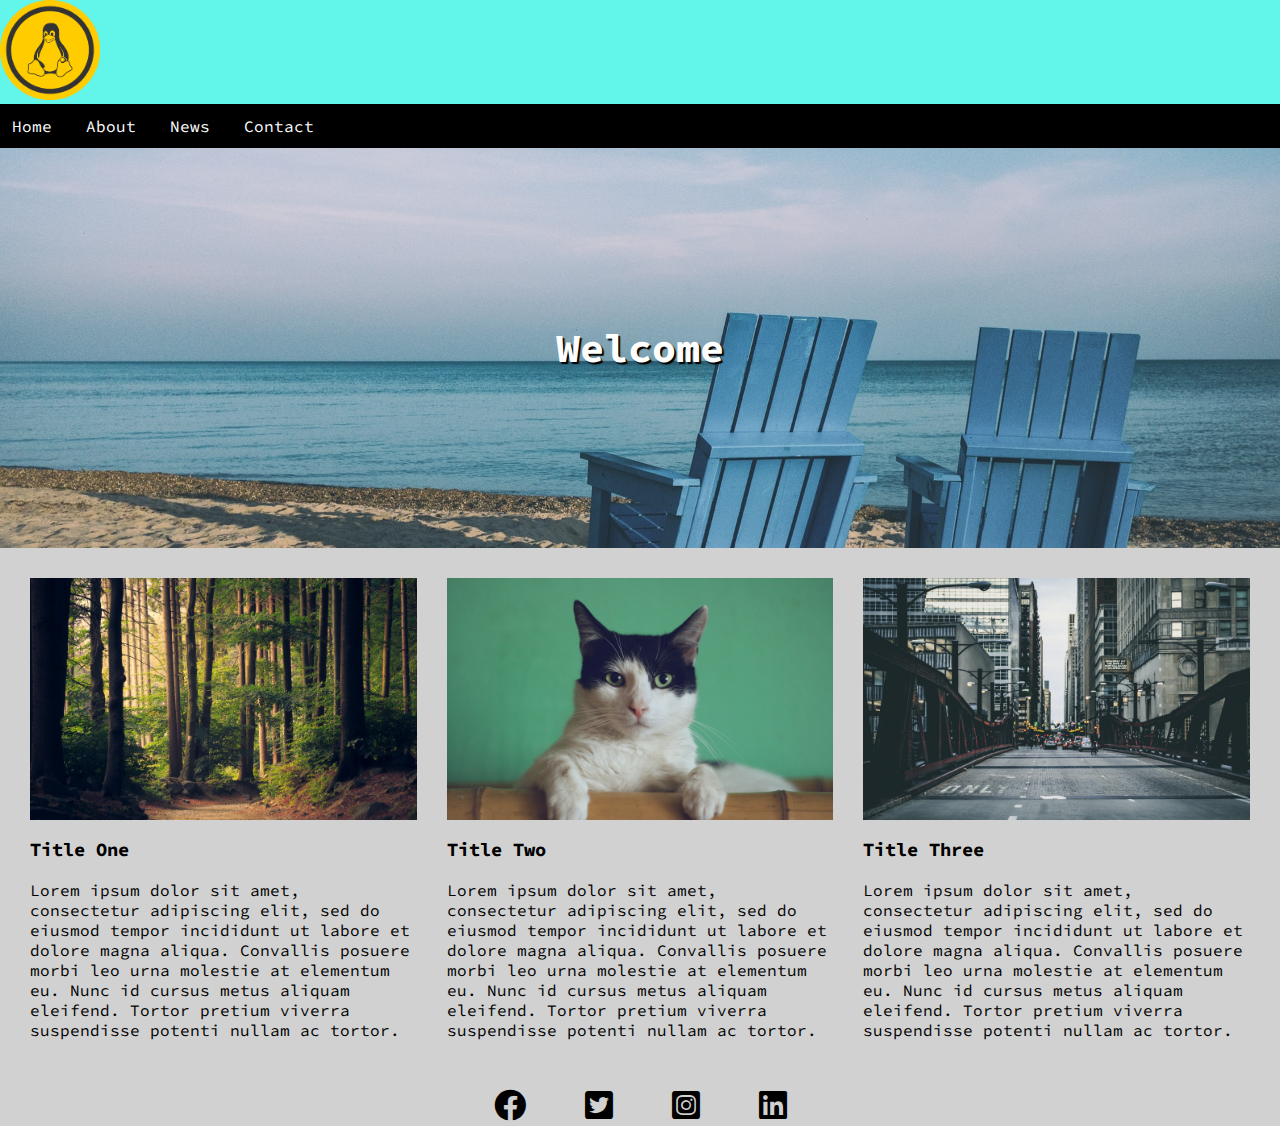
<file: index.html>
<!DOCTYPE html>
<html lang="en">
<!-- head is document metadata -->

<head>
  <title>Home Page</title>
  <meta name="author" content="johannes">
  <meta charset="utf8">
  <link rel="stylesheet" href="styles.css">
  <link rel="stylesheet" href="responsive.css">
  <link rel="icon" href="graphics/img_566323.png">
  <link rel="preconnect" href="https://fonts.googleapis.com">
  <link rel="preconnect" href="https://fonts.gstatic.com" crossorigin>
  <link href="https://fonts.googleapis.com/css2?family=Source+Code+Pro&display=swap" rel="stylesheet">
  <link rel="stylesheet" href="https://cdnjs.cloudflare.com/ajax/libs/font-awesome/6.0.0/css/all.min.css"
    integrity="sha512-9usAa10IRO0HhonpyAIVpjrylPvoDwiPUiKdWk5t3PyolY1cOd4DSE0Ga+ri4AuTroPR5aQvXU9xC6qOPnzFeg=="
    crossorigin="anonymous" referrerpolicy="no-referrer" />
  <meta name="viewport" content="width=device-width, intial-scale=1">
</head>
<!-- body is document content -->

<body>
  <header class="main-header">
    <img class="logo" src="graphics/linux_PNG42.png">
    <nav class="navigation">
      <a href="index.html">Home</a>
      <a href="about.html">About</a>
      <a href="news.html">News</a>
      <a href="contact.html">Contact</a>
    </nav>
  </header>
  <div class="banner">
    <h1>Welcome</h1>
  </div>
  <main class="content">
    <div class="card">
      <div class="card-image">
        <img src="lukasz-szmigiel-jFCViYFYcus-unsplash.jpg">
      </div>
      <h3>Title One</h3>
      <p>
        Lorem ipsum dolor sit amet, consectetur adipiscing elit, sed do eiusmod tempor incididunt ut labore et dolore
        magna aliqua. Convallis posuere morbi leo urna molestie at elementum eu. Nunc id cursus metus aliquam eleifend.
        Tortor pretium viverra suspendisse potenti nullam ac tortor.
      </p>
    </div>
    <div class="card">
      <div class="card-image">
        <img src="manja-vitolic-gKXKBY-C-Dk-unsplash.jpg">
      </div>
      <h3>Title Two</h3>
      <p>
        Lorem ipsum dolor sit amet, consectetur adipiscing elit, sed do eiusmod tempor incididunt ut labore et dolore
        magna aliqua. Convallis posuere morbi leo urna molestie at elementum eu. Nunc id cursus metus aliquam eleifend.
        Tortor pretium viverra suspendisse potenti nullam ac tortor.
      </p>
    </div>
    <div class="card">
      <div class="card-image">
        <img src="matthew-hamilton-3SCbUULAJGg-unsplash.jpg">
      </div>
      <h3>Title Three</h3>
      <p>
        Lorem ipsum dolor sit amet, consectetur adipiscing elit, sed do eiusmod tempor incididunt ut labore et dolore
        magna aliqua. Convallis posuere morbi leo urna molestie at elementum eu. Nunc id cursus metus aliquam eleifend.
        Tortor pretium viverra suspendisse potenti nullam ac tortor.
      </p>
    </div>
  </main>
  
  <footer class="footer">
    <nav class="social">
      <a href="https://www.facebook.com/TAFENSW/">
        <i class="fa-brands fa-facebook"></i>
      </a>
      <a href="https://twitter.com/tafensw">
        <i class="fa-brands fa-twitter-square"></i>
      </a>
      <a href="https://www.instagram.com/tafensw/">
        <i class="fa-brands fa-instagram-square"></i>
      </a>
      <a href="https://www.linkedin.com/company/tafe-nsw">
        <i class="fa-brands fa-linkedin"></i>
      </a>
    </nav>
  </footer>
</body>

</html>
</file>
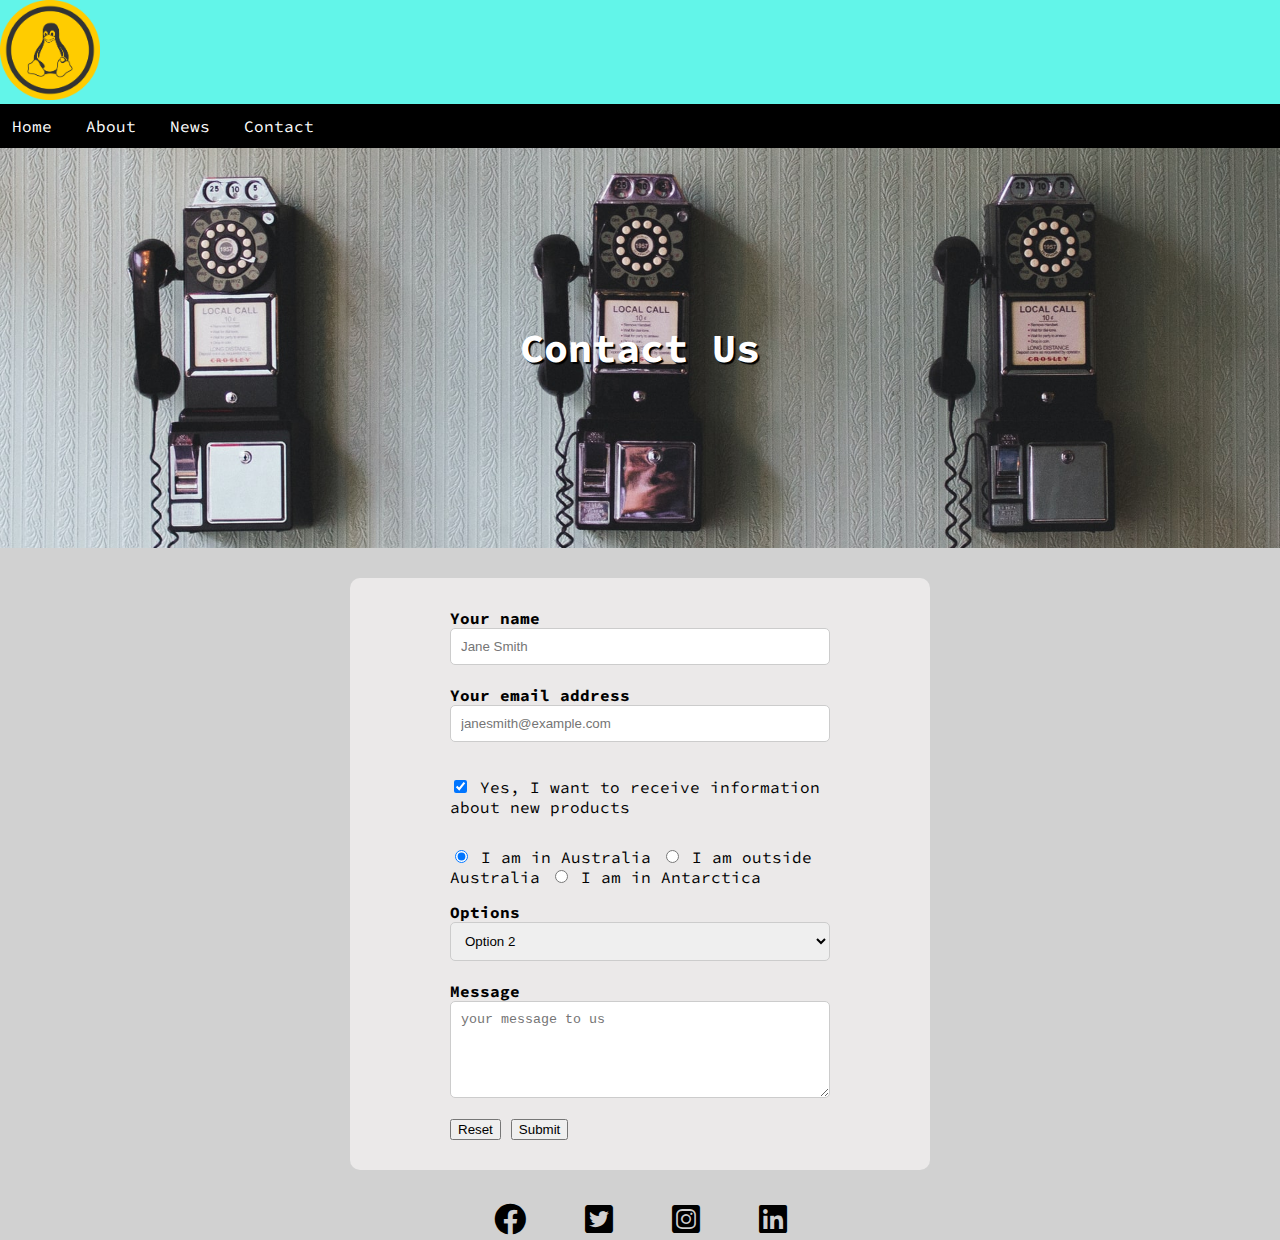
<file: contact.html>
<!DOCTYPE html>
<html lang="en">
<!-- head is document metadata -->

<head>
  <title>Contact Page</title>
  <meta name="author" content="johannes">
  <meta charset="utf8">
  <link rel="stylesheet" href="styles.css">
  <link rel="icon" href="graphics/img_566323.png">
  <link rel="preconnect" href="https://fonts.googleapis.com">
  <link rel="preconnect" href="https://fonts.gstatic.com" crossorigin>
  <link href="https://fonts.googleapis.com/css2?family=Source+Code+Pro&display=swap" rel="stylesheet">
  <link rel="stylesheet" href="https://cdnjs.cloudflare.com/ajax/libs/font-awesome/6.0.0/css/all.min.css"
    integrity="sha512-9usAa10IRO0HhonpyAIVpjrylPvoDwiPUiKdWk5t3PyolY1cOd4DSE0Ga+ri4AuTroPR5aQvXU9xC6qOPnzFeg=="
    crossorigin="anonymous" referrerpolicy="no-referrer" />
</head>
<!-- body is document content -->

<body>
  <header class="main-header">
    <img class="logo" src="graphics/linux_PNG42.png">
    <nav class="navigation">
      <a href="index.html">Home</a>
      <a href="about.html">About</a>
      <a href="news.html">News</a>
      <a href="contact.html">Contact</a>
    </nav>
  </header>
  <div class="banner contact">
    <h1>Contact Us</h1>
  </div>
  <main class="content contact">
    <form id="contact-form" method="get" action="/" role="form">
        <label for="username">Your name</label>
        <input type="text" id="username" name="name" placeholder="Jane Smith">
        <label for="useremail">Your email address</label>
        <input type="email" id="useremail" name="email" placeholder="janesmith@example.com">
        <div class="checkbox">
          <!-- checkbox -->
          <input type="checkbox" id="marketing" name="marketing" value="true" checked>
          <label for="marketing">Yes, I want to receive information about new products</label>
        </div>
        <div class="radio">
          <!-- radio buttons -->
          <input type="radio" name="origin" id="origin1" value="au" checked>
          <label for="origin1">I am in Australia</label>
          <input type="radio" name="origin" id="origin2" value="int">
          <label for="origin2">I am outside Australia</label>
          <input type="radio" name="origin" id="origin3" value="ant">
          <label for="origin3">I am in Antarctica</label>
        </div>
        <!-- select -->
        <label for="useroptions">Options</label>
        <select id="useroptions" name="options">
          <option value="1">Option 1</option>
          <option value="2" selected>Option 2</option>
          <option value="3">Option 3</option>
        </select>
        <label for="message">Message</label>
        <textarea name="message" id="message" rows="5" cols="30" placeholder="your message to us"></textarea>
        <button type="reset">
          Reset
        </button>
        <button type="submit">Submit</button>
    </form>
  </main>
  <footer class="footer">
    <nav class="social">
      <a href="https://www.facebook.com/TAFENSW/">
        <i class="fa-brands fa-facebook"></i>
      </a>
      <a href="https://twitter.com/tafensw">
        <i class="fa-brands fa-twitter-square"></i>
      </a>
      <a href="https://www.instagram.com/tafensw/">
        <i class="fa-brands fa-instagram-square"></i>
      </a>
      <a href="https://www.linkedin.com/company/tafe-nsw">
        <i class="fa-brands fa-linkedin"></i>
      </a>
    </nav>
  </footer>
</body>

</html>
</file>
<file: styles.css>
.logo {
    width: 100px;
}
.main-header {
    background-color: rgb(98, 245, 233);
}
.navigation {
    background-color: black;
    /* text-align: center; */
}
.navigation a {
    color: #fdfdfd;
    text-decoration: none;
    padding: 12px;
    display: inline-block;
}
.navigation a:hover {
    color: black;
    background-color: white;
}
body {
    background-color: rgb(209, 209, 209);
    font-family: 'Source Code Pro', monospace;
    margin: 0;
}

.banner {
    background-image: url("graphics/aaron-burden-cEukkv42O40-unsplash.jpg");
    aspect-ratio: 16/5;
    background-size: cover;
    background-position: center;
    display: grid;
    place-items: center;
}
.banner h1 {
    font-size: 250%;
    color: white;
    text-shadow: black 2px 2px 1px;
}
.social a {
    text-decoration: none;
    color: black;
    font-size: 200%;
    margin: 0 20px;
}
.social {
    text-align: center;
}
/* pseudo selector / class */
.social a:hover {
    color: yellow;
}

.content {
    display: grid;
    grid-template-columns: 1fr 1fr 1fr;
    grid-gap: 30px;
    /* margin-top:30px; */
    margin: 30px;
}
.card img {
    max-width: 100%;
}
.card-image {
    aspect-ratio: 4/2.5;
    overflow: hidden;
}
/* selector for element that has both banner and contact classes */
.banner.contact {
    background-image: url("graphics/pavan-trikutam-71CjSSB83Wo-unsplash.jpg");
}

.content.contact {
    grid-template-columns: 1fr 2fr 1fr;
}

#contact-form {
    grid-column-start: 2;
    background-color: #ebe9e9;
    padding: 30px 100px;
    border-radius: 10px;
}

/* form styles */
#contact-form > label {
    display: block;
    font-weight: bold;
}

#contact-form > input, 
#contact-form > select,
#contact-form > textarea {
    min-width: 100%;
    margin-bottom: 20px;
    padding: 10px;
    display: block;
    box-sizing: border-box;
    border-radius: 5px;
    border: solid 1px #cccccc;
}
#contact-form > input:focus,
#contact-form > select:focus,
#contact-form > textarea:focus
{
    outline: rgb(0, 124, 87) solid 1px;
}

.checkbox, .radio {
    padding: 15px 0;
}
</file>
<file: responsive.css>
@media screen and ( max-width: 400px ) {
    .logo {
        width: 40px;
        margin: 5px auto;
        display: block;
    }
    .navigation {
        text-align: center;
    }
    .banner {
        aspect-ratio: 1/1;
    }
    .banner h1 {
        font-size: 150%;;
    }
    .content {
        grid-template-columns: 1fr;
        margin: 30px 10px;
    }
    .card h3{
        text-align: center;
    }
}
</file>
